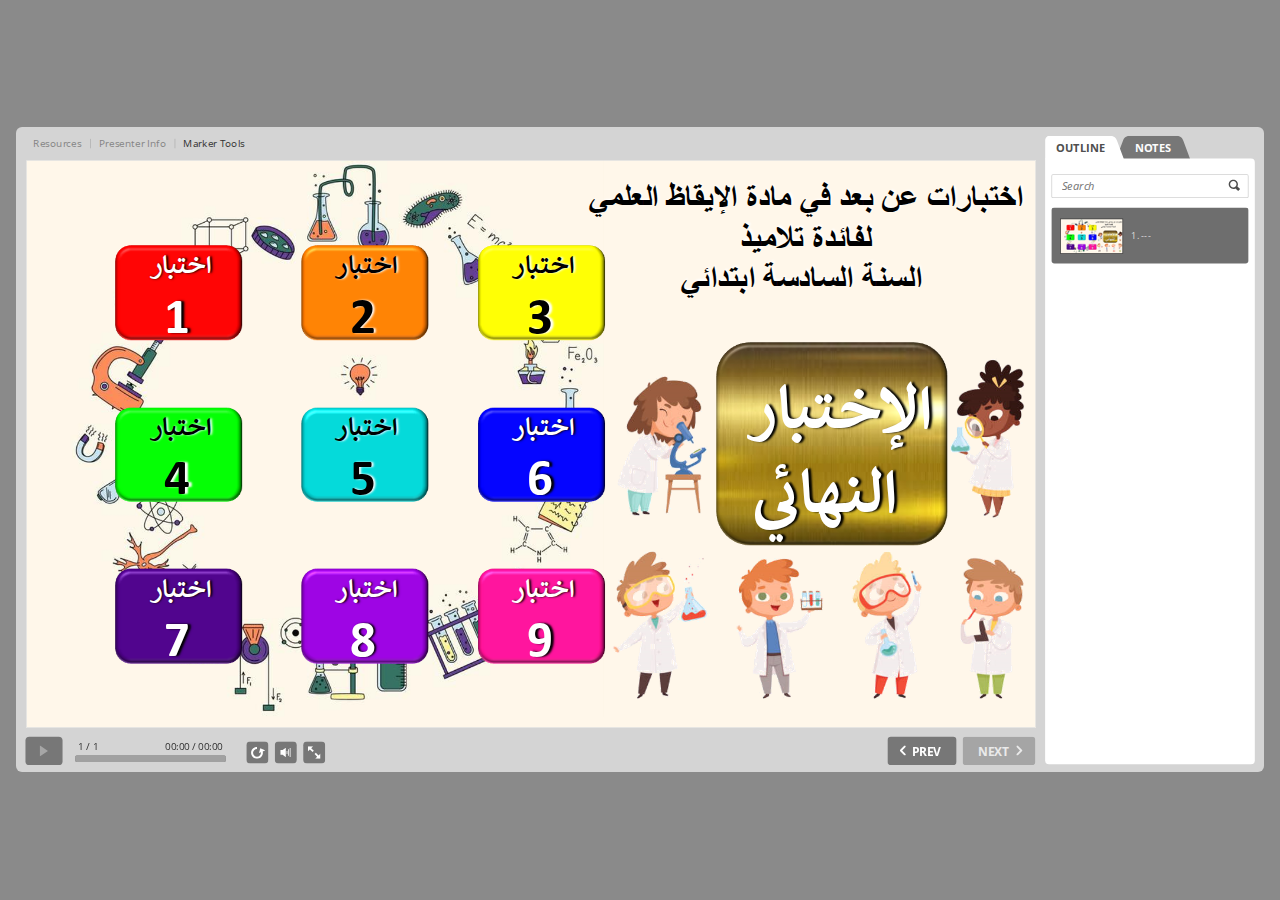
<file: test site1 (Published)/index.html>
<!DOCTYPE html>
<!-- Created with iSpring --><!-- 1582 824 --><!--version 9.0.0.24913 --><!--type html --><!--mainFolder ./ -->
<html style=background-color:#8a8a8a;>
<head>
    <meta http-equiv="Content-Type" content="text/html;charset=utf-8"/><meta name="viewport" content="width=device-width,initial-scale=1,minimum-scale=1,maximum-scale=1,user-scalable=no"/><meta name="format-detection" content="telephone=no"/><meta name="apple-mobile-web-app-capable" content="yes"/><meta name="apple-mobile-web-app-status-bar-style" content="black"/><meta http-equiv="X-UA-Compatible" content="IE=edge"/><meta name="msapplication-tap-highlight" content="no"/><title>test site1</title><link rel="apple-touch-icon-precomposed" href="data/apple-touch-icon.png"/><link rel="shortcut icon" type="image/ico" href="data/favicon.ico"/><style>body {background-color:#8a8a8a;}#spr0_471e9a {display:none;}</style>
    <script>

(function() {
	var userAgent = navigator.userAgent.toLowerCase();

	var useMobilePlayer = userAgent.indexOf("iemobile") < 0 && (userAgent.match(/iPhone|iPad|iPod/i) || userAgent.indexOf("android") >= 0);
	
	if (useMobilePlayer) {
		var insideMobilePlayer = userAgent.indexOf("ismobile") >= 0 || location.hash.length > 0;
		if (!insideMobilePlayer) {
			location.replace("ismplayer.html" + location.search);
		}
	}
})();

</script>
    
    <style>
		#playerView {
			position:relative;
			-webkit-tap-highlight-color:rgba(0,0,0,0);
			-webkit-user-select:none;
			-moz-user-select:none;
			-webkit-touch-callout:none;
			-webkit-user-drag:none;
		}
		#playerView * {
			position:absolute;
		}
		#preloader {
			width: 50px;
			height: 50px;
			position: absolute;
			top: 0;
			left: 0;
			bottom: 0;
			right: 0;
			margin: auto;
			border-radius: 10px;
			background-color: rgba(0, 0, 0, 0.5);
		}

		#preloader::after {
			content: '';
			position: absolute;
			background: url([data-uri]);
			background-size: cover;
			top: 0;
			left: 0;
			bottom: 0;
			right: 0;
			animation: preloader_spin 1s infinite linear;
			-webkit-animation: preloader_spin 1s infinite linear;
		}

		@keyframes preloader_spin { 0% {transform: rotate(0deg);} 100% {transform: rotate(360deg);} }
		@-webkit-keyframes preloader_spin { 0% {-webkit-transform: rotate(0deg);} 100% {-webkit-transform: rotate(360deg);}}
    </style>
</head>
<body>
	<div id="preloader"></div>
	<script src="data/browsersupport.js?39599EE8"></script>
	<script src="data/player.js?39599EE8"></script>
    <div id="content"></div>
    <div id="spr0_471e9a"></div>
    <script>
		(function(startup){
			function start(savedPresentationState)
			{
				var presInfo = "eNq1V91u28gVfhWCiwVaQFEpivrzXhS0RNtEZEor0nHSOCBG0shiTZFckpLjDQx0i90UyHvsps1Ft0VumjexbvskPWeGpEhKtpw2NW2TPOc7PzPzzZnDN6IjHohvmnKje9SSO08O5a78RKm160/ah/[base64]/3oWQHd2YMeF9Cth9GrZQG9Z5SraR6tSA+j40LeLWn3bANcXBQYjPsmEm9BHqCcpHJ3K1ZFDJEv4i2j/RtxlrDjNo2LriAJHW5yo8nTEackJhe/i1xnSmvVP+LCTcrSCVtPC306mS6eL8a1auBd8q3carONrNQh2jRLCJKUKpucX4P13fu7v999uPsr3P95EdYuwgvv7v36x7uf82KUrN+u/wJvv6zfcUxeL2+L6tsiZVvU2Ba1tkXtbVFnW9Qsi+Dvg3D3af1WgPdPd78K6x/W74T1TyD/9e5vAh/m+t36zyD4F3/9BOP8CUE/rn/AwXLgB9C8R/ndPy5CDvy4fpu6+Mj8fWSvEOgDvLBp4mUQ1hmIAsVRqrGZV6otpdNSGlBrlUZLbsn0Sa12+6qCS8no9PJVQjlOkmliLPEfJbHmpZQT1GFPQB/mIpqTgEaJyOT+nvHbTXK74vcZv1373BMX8N0xPPJERhdxEFBPMAkrwEvQJ3SbebFUvfZnMxHsVCiEVanZbiutZgMOoIrYw6zljtxptlsNlmsJMC0CLuE13ZkQe7w3eO0LB6+I42R7brJw9mYhf/EsnK0sxvvTqP+/JmMrHwimJOl0ieuMQ2crGSWfjFTtNOSaAq1DK8ul2W40lCwbqdrKkkjCV2VZakn1Gr6Pt+I3kvhq6BB3K3qjFF1qyK16Pnqt1qkpEhs5KSOmZQTLRqrLrWwIaT4QgHU2E/w3LJwQbvqwwKMCS7blLKjreHiurtLxbGA4rvGNiUBcWj+r1kGKCHMnE39YpQ/XuVqemH2fD/FGHC/j2PeqE9+LqRdXPT9cEJy/r47YD0QsIfwVDXfpZ2RCc+Yt9lNSp7aNFl54ePmLgHg3ff/[base64]/fpCRPmZGfPgSZbrORYsZyrAIkjslkvgASR2xINIJHGurezIf3BQmvaGj5PjTar/JhVpvGTGfb+dDuDk6HqvHC7g+OB/ahfoz1jjNZQCpfeL+Rm83XtUbzt+C4jDdP1X6/ZCEwg4aU4Q1rNOjbYKT1bUN7Dt2cyG471IMzq68bGh4BydMO0HCkPcMDA29cfTYaaYZlm329p9m6aRsDi+XZ1ywNaqH4wl8Kc7KiQuwLK4deC/GcCjBhTkgFtr6owKLgeEvKffYGp6pu2CPNtEZ619IHBvgx/TC8qTBrsoznfgheI2HqRGTs0ilzDWxj+mRJSOz4ngC/8dwBpL8gjldNI5wb/YHas9Xh0D7VTFM9xoFbWYpgUPBy7cRz0E2pXwFP1x6SW5iFlArOwBRIELjOhCMd+JDFRIbA8CTYSD3XjWPbGgz6pq0ZvVQCETVvKvRCgqnvBI9UUxshLiQR7IH7IDanAkMJquvuAp7oxyd9+LOYwxPncu7CX7zb61DDOR9SjythhbURUMA0zwejHssbDAUiBCSKrmF/FlY3P3PcXje6A+BJ18r7sBCa2sOEO94E1phO4tQGYqps+RN2QX6wcLbFeYzEWiyjWMDi79KYstgOJkYmbCnGdOYDy1xKVpwaEISXFB6hr54Z3RP70DLg8VDDGeyTpTeZF9TAxN0syXNiCfOeX/kkQmJkHw6ew8bAzTfYVgye4p57uq14oZk4TvjPVIb6TD9W2XzAPkt3R7bJJgTJ7t4IZDKBEoursHL8ZQQSTBf2CBt7VN3lzdS+PYNF1tX+fVuWG8P8srdLZwVtIivMiT8oCV2thwz69kz/g32k6n2tt2vJyI3g+bFApiviTSgs0oTg7N2AbupMmQ5ZwcJ8t3S+F0icFIqvkyJj9LTnX+8OW6g+9xEGCjhdBPG+CDj8JMv7gyGf74/0mIE8FMbsaoY60gdfaDojZ7F0eZl65KRmCXz2xO6N9ahxf8YU/3cBTV7aNDhxWAWFQ8ItK0/Qx6E+YGVzSstq3ThC1TBtBISkEyiAjEGKM3zhYah5AsPk4Uw4YBZQw8qQZ5BRMeYzrENl2Ll2aOoW1qxzOsaukgMYeR9fUhl399XS3GFdqGGWbvUxAQPsLpMTMhJcZ8F63NT07FRL0+YlqZjXub90p4zSrnPFyhKMe7mg26f9LPQXTOqSKCUBr36/3x8sSXXEfQ+3TrGMlY+fuxwp982gqakjOG66qtFlR1EXieoWdEAizL9vmdmBBWxakHgyh9I8Y714Hs97tp52pIJNmqhJSZgecQmu7JSLhUR8sAOLpyLsTW1j89LwYxq9ugeLsTdQk/d90O4neEs9LLljbxtl0pJm6kKLaumwol+mWyS8eC18bO+rqXvgRTKXqmWp3ZNToI7JmeIvwwn7oC4BT9XRU9iBrJsC5Cn7KhD4Z8EWmA8WFzPe5SvXmS/j5Au/BHlUNcJkLH1oq70e+4RAkkHfesUL4xTaueQ7WnDhW6Jo0z1RDdjSZTM6deLddiNNy74dsNXm/W6ffxT++0+/cBgrZOlOAnrz9xy5V2ld66svYHTQRuLmhfnipWbTmGZGn9Wa7vZabFczzw82rLs9bbq09Ksm22Nf7ntmb2i2Qf7XwKWtcXv7H8iP8jE=";
				PresentationPlayer.start(presInfo, "content", "playerView", onPlayerInit, savedPresentationState);
				function onPlayerInit(player)
				{
					(player);

					var preloader = document.getElementById("preloader");
					preloader.parentNode.removeChild(preloader);
				}
			}

			if (startup)
				startup(start);
			else
				start();
		})();
    </script>
</body>
</html>
</file>
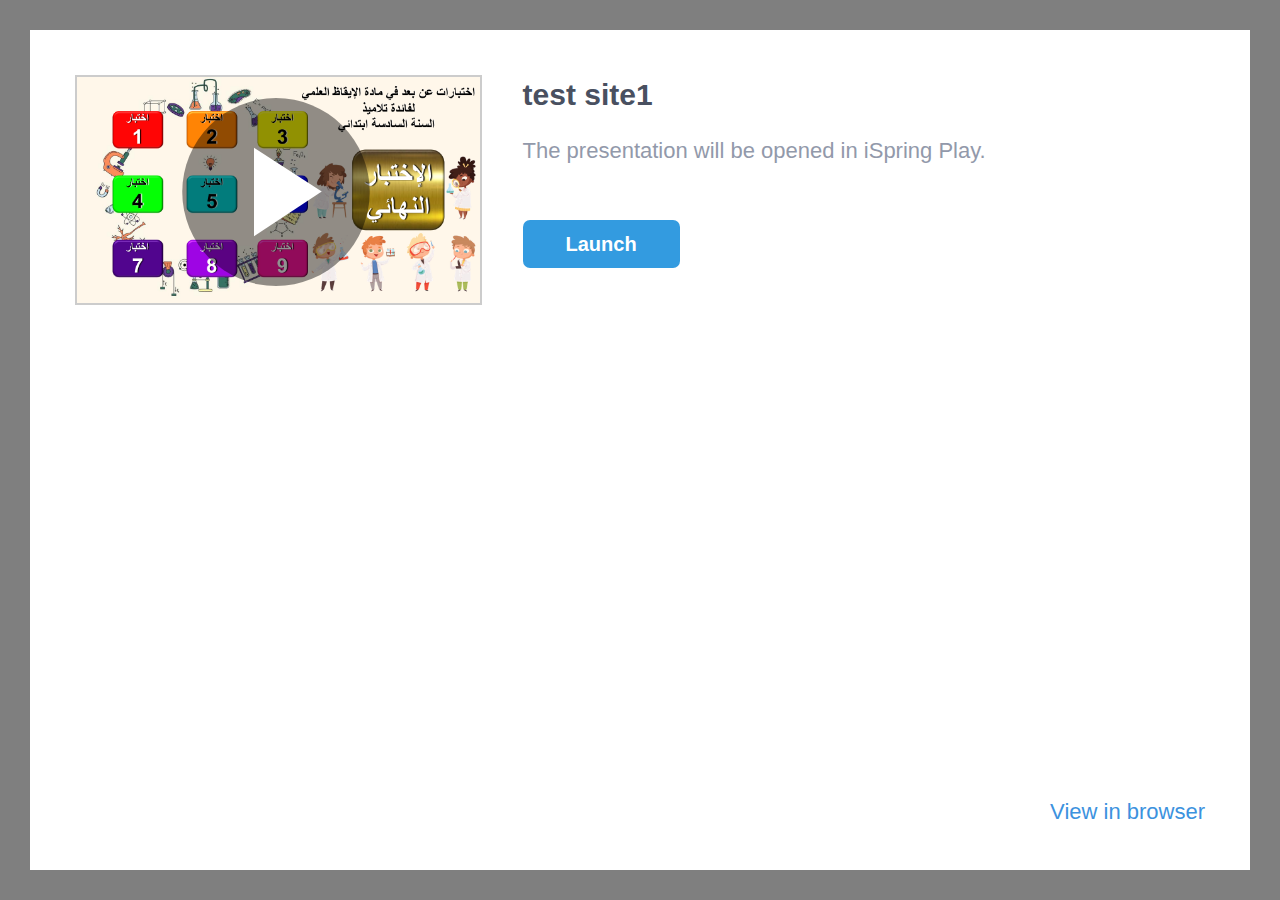
<file: test site1 (Published)/ismplayer.html>
﻿<!DOCTYPE html>
<html>
<head>


	<meta http-equiv="Content-Type" content="text/html;charset=utf-8"/>
	<meta name="viewport" content="width=device-width, initial-scale=1"/>
	<meta name="format-detection" content="telephone=no"/>
	<!-- <meta name="apple-itunes-app" content="app-id=642452385, app-argument="/> -->
	<title>test site1</title>
	<link rel="stylesheet" type="text/css" href="data/ismplayer/style.css"/>
	<link rel="stylesheet" type="text/css" href="data/ismplayer/style_mini.css" media="only screen and (max-device-width: 605px), only screen and (max-device-height: 605px)" />
</head>
<body>
	<script>
		var isIpad = navigator.userAgent.match(/iPhone|iPad|iPod/i);
		document.body.className = isIpad ? "ipad" : "android";
		// ios7 scroll fix
		if (isIpad) {
		
			if (window.innerHeight != document.documentElement.clientHeight) {
				var fixViewportHeight = function() {
					document.documentElement.style.height = window.innerHeight + "px";
				};

				window.addEventListener("orientationchange", fixViewportHeight, false);
				fixViewportHeight();
			}
			
			var forceRedraw = function() {
				var origDisplay = document.body.style.display;
				document.body.style.display = 'none';
				document.body.offsetHeight;
				document.body.style.display = origDisplay;
			};
				
			window.addEventListener("resize", forceRedraw, false);
		}
	</script>

	<div class="mainLayer">
		<div class="launcher">
			<img class="preview" src="data/ismplayer/preview.png"></img>
			<a class="btnPlay" id="btnPlay"></a>
		</div>
		<div class="info">
			<h1>test site1</h1>
			<p id="launchDesc">The presentation will be opened in iSpring Play.</p>
			<p id="launchDescWithVideo">The presentation contains video narration. 
To view with video, use iSpring Play.</p>
			<p id="downloadAppDesc" class="hidden">To view this presentation, download the free iOS application iSpring Play.</p>
			<div class="buttons">
				<a id="btnOpenInApp" class="text_button" href="#" ontouchstart="">
					Launch
				</a>
				<a id="btnDownloadApp" class="app_store hidden" href="#"></a>
			</div>
		</div>
		<div class="bottom_area" id="bottomAreaNormal">
			<a href="#" id="btnOpenInBrowser">View in browser</a>
			<a href="#" id="btnOpenInBrowserWithoutVideo">View in browser without video</a>
		</div>
	</div>

<script>
	var IOS_APP_SCHEME = "ismobile";
	var IOS_STORE_URL = "https://itunes.apple.com/us/app/ispring-mobile/id642452385?mt=8";

	var ANDROID_APP_SCHEME = "ismobile";
	var ANDROID_APP_PACKAGE = "com.ispringsolutions.mplayer";

	var appMeta = document.querySelector("meta[name='apple-itunes-app']");
	if(appMeta) {
		appMeta.setAttribute('content', appMeta.getAttribute('content') + getBasePath());
	}

	function $(id) {
		return document.getElementById(id);
	}

	function show(element, visible) {
		if (visible) {
			element.className = element.className.replace(/hidden/g, '');
		} else {
			element.className += ' hidden';
		}
	}

	function now() {
		return +new Date();
	}

	function createEmptyIframe() {
		var iframe = document.createElement("iframe");
		iframe.style.border = "none";
		iframe.style.width = "1px";
		iframe.style.height = "1px";

		return iframe;
	}

	function strEndsWith(str, suffix) {
		var l = str.length - suffix.length;
		return l >= 0 && str.indexOf(suffix, l) == l;
	}

	function getBasePath() {
		var params = location.search || "";
		var host = location.host;

		// remove file name from url
		var path = location.pathname.split("/");
		path.length = path.length - 1;

		return host + path.join("/") + "/" + params;
	}

	function getIspringPlayUrl() {
		var ispringPlayUrl = decodeURIComponent((window.location.search.match(/(\?|&)ispringPlayUrl\=([^&]*)/)||['','',''])[2]);
		return ispringPlayUrl.length > 0 ? ispringPlayUrl : getBasePath();
	}

	function showDownloadButton(showDownload) 
	{
		show($("launchDesc"), !showDownload);
		show($("launchDescWithVideo"), !showDownload);
		show($("btnOpenInApp"), !showDownload);

		show($("downloadAppDesc"), showDownload);
		show($("btnDownloadApp"), showDownload);
	}

	function getIOSVersion() {
		if((/iphone|ipod|ipad/gi).test(navigator.platform)) { 
			var versionString = navigator.appVersion.substr(navigator.appVersion.indexOf(' OS ')+4); 
			versionString = versionString.substr(0, versionString.indexOf(' ')); 
			versionString = versionString.replace(/_/g, '.'); 
			return versionString; 
		}
		return '';
	}

	function getIOSMajorVersion() {
		var version = getIOSVersion();
		if(version == ''){
			return 0;
		}
		var dotIndex = version.indexOf('.');
		if(dotIndex <= 0){
			return Number(version);
		}
		return Number(version.substr(0, dotIndex));
	}

	var IosLauncher = function() {
		function startApp(redirectToStore) {

			var launchUrl = IOS_APP_SCHEME + "://" + getIspringPlayUrl();
			if(getIOSMajorVersion() >= 9) {
				// iframe using method doesn't work since iOS 9
				setTimeout(function() {
					onAppStartFailed(redirectToStore)
				}, 2718);
				window.top.location.replace(launchUrl);
			} else {
				var launchTime = now();
				setTimeout(function() {
					document.body.removeChild(iframe);
					
					if (now() - launchTime < 1500) {
						onAppStartFailed(redirectToStore);
					}
				}, 1000);
				var iframe = createEmptyIframe();
				iframe.src = launchUrl;
				document.body.appendChild(iframe);
			}
		}

		function onAppStartFailed(redirectToStore) {
			if (redirectToStore) {
				location.replace(IOS_STORE_URL);
			} else {
				showDownloadButton(true);
			}
		}

		document.addEventListener("visibilitychange", function(event) {
			if (!window.document.hidden)
			{
				show($("launchDesc"), true);
				show($("launchDescWithVideo"), true);
				show($("btnOpenInApp"), true);

				show($("downloadAppDesc"), false);
				show($("btnDownloadApp"), false);
			}
		});

		this.launch = function(redirectToStore /* = true */) {
			redirectToStore = (redirectToStore == undefined ? true : redirectToStore);

			setTimeout(function() {
				startApp(redirectToStore);
			}, 50);

			return false;
		};
	};

	var AndroidLauncher = function() {
		function pageIsHidden() {
			return document.hidden || document.mozHidden || document.webkitHidden;
		}

		function launchFromLink() {
			var href = "intent://" + getIspringPlayUrl() + "#Intent;" +
					"scheme=" + ANDROID_APP_SCHEME + ";" +
					"package=" + ANDROID_APP_PACKAGE + ";" +
					"end";
			var target = "_top";
			
			$("btnOpenInApp").href = href;
			$("btnOpenInApp").target = target;
			
			$("btnPlay").href = href;
			$("btnPlay").target = target;

			return true;
		}

		function launchFromIframe() {
			var onIframeLoaded = function(redirectToMarket) {
				document.body.removeChild(iframe);

				if (redirectToMarket) {
					location.assign("market://details?id=" + ANDROID_APP_PACKAGE);
				}
			};

			var iframe = createEmptyIframe();
			if (navigator.userAgent.indexOf('Firefox') > 0) {
				var loadStartTime = now();
				setTimeout(function() {
					var appStarted = pageIsHidden() || now() - loadStartTime > 400;
					onIframeLoaded(!appStarted);
				}, 200);
			} else {
				iframe.onload = function() {
					onIframeLoaded(true);
				};
			}

			iframe.src = ANDROID_APP_SCHEME + "://" + getIspringPlayUrl();
			document.body.appendChild(iframe);

			return false;
		}

		function isIntentUrlSupported() {
			var userAgent = navigator.userAgent;

			var matches = userAgent.match(/Chrome\/(\d+)/);
			if (!matches) {
				return false;
			}

			if (/OPR\/\d+/.test(userAgent) ||     // Opera
				/Version\/\d+/.test(userAgent)) { // or Dolphin
				return false;
			}

			var version = parseInt(matches[1]);
			return version >= 25;
		}

		this.launch = function() {
			return isIntentUrlSupported()
				? launchFromLink() : launchFromIframe();
		};
	};

	var launcher = isIpad ? new IosLauncher() : new AndroidLauncher();
	
	$("btnPlay").onclick = function() {
		return launcher.launch(false);
	};

	$("btnOpenInApp").onclick = function() {
		return launcher.launch(false);
	};

	$("btnDownloadApp").onclick = function() {
		this.href = IOS_STORE_URL;
		return true;
	};

	var openInBrowserCallback = function() {
		var basePath = getBasePath();
		var params = '';
		var parts = basePath.split('?');
		if(parts.length == 2)
		{
			basePath = parts[0];
			params = '?' + parts[1];
		}
		this.href = "//" + basePath + 'index.html' + params + "#inbrowser";
		return true;
	};

	$("btnOpenInBrowser").onclick = openInBrowserCallback;
	$("btnOpenInBrowserWithoutVideo").onclick = openInBrowserCallback;



</script>

<script>
	var isIphone = navigator.userAgent.match(/iPhone/i);
	var hasVideo = false;
	
	if (isIphone && hasVideo && getIOSMajorVersion() < 10)
	{
		document.getElementById("launchDesc").style.display = "none";
		document.getElementById("btnOpenInBrowser").style.display = "none";
	}
	else
	{
		document.getElementById("launchDescWithVideo").style.display = "none";
		document.getElementById("btnOpenInBrowserWithoutVideo").style.display = "none";
	}
</script>
</body>
</html>
</file>
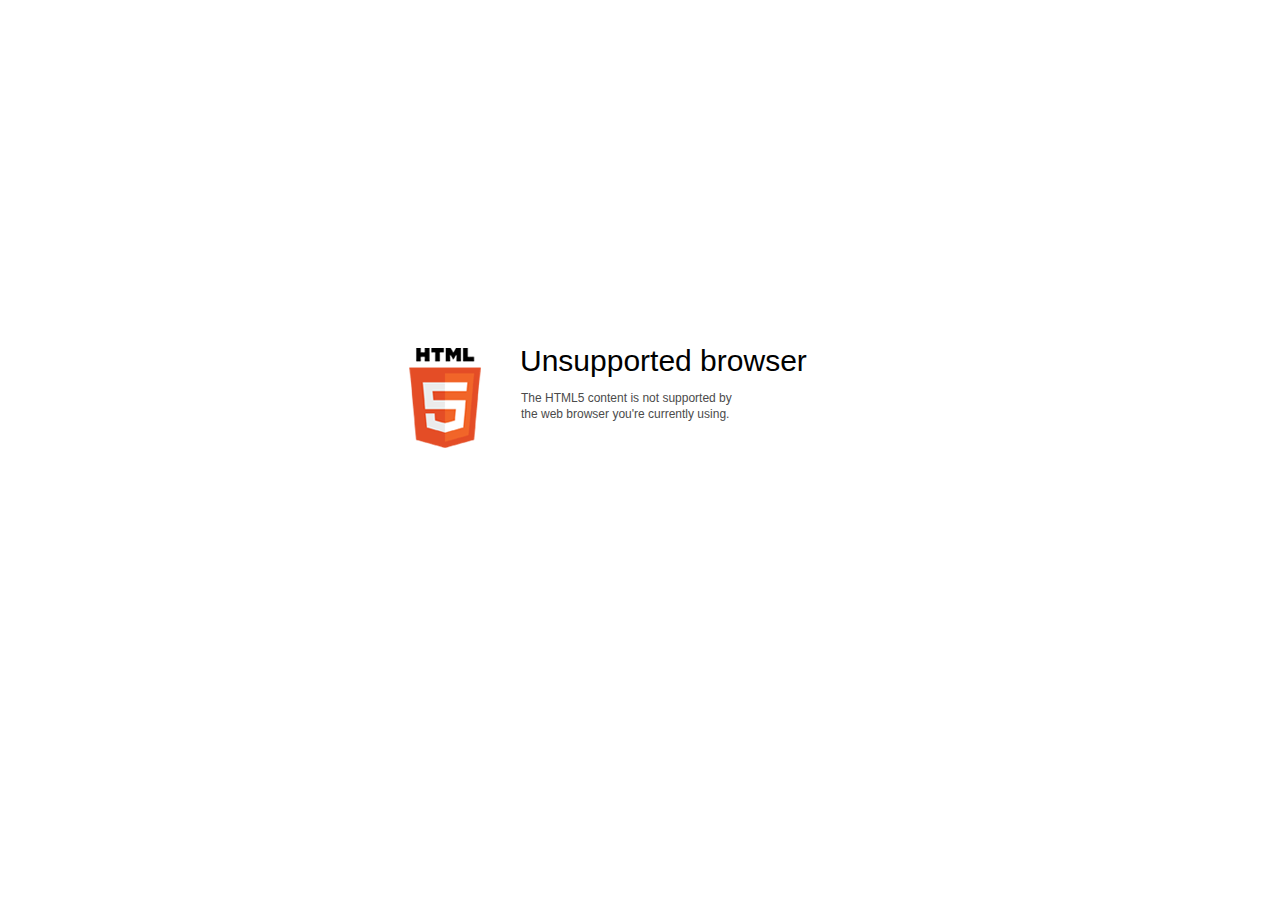
<file: test site1 (Published)/data/html5-unsupported.html>
﻿<html>
<head>
    <meta http-equiv="Content-Type" content="text/html;charset=utf-8"/>
    <meta name="viewport" content="width=device-width,initial-scale=1,maximum-scale=1">
    <meta name="format-detection" content="telephone=no">
    <meta name="apple-mobile-web-app-capable" content="yes">
    <meta name="apple-mobile-web-app-status-bar-style" content="black">
    <meta http-equiv="X-UA-Compatible" content="IE=edge">
    <meta name="msapplication-tap-highlight" content="no" />
    <title>Update your Web browser</title>
    <style>
        body {
            background: #fff;
        }

        .container {
            background: url(html5.png) no-repeat;
            position: absolute;
            width: 405px;
            height: 100px;

            top: 50%;
            margin-top: -102px;
            left: 50%;
            margin-left: -231px;
        }

        .title {
            left: 111px;
            width: 290px;
            height: 20px;
            font-family: Arial;
            font-size: 30px;
            color: #000;
            position: absolute;
            line-height: 28px;
            top: -1px;
        }
        
        .message {
            font-family: Arial;
            font-size: 12px;
            color: #4b4b4b;
            line-height: 16px;
            padding-top: 15px;
            padding-left: 1px;
        }
    </style>
</head>
<body>
<div class="container" id="container">
    <div class="title">Unsupported browser
        <div class="message">The HTML5 content is not supported by<br>the web browser you're currently using.</div>
    </div>
</div>
</div>
</body>
</html>
</file>
<file: test site1 (Published)/data/ismplayer/style.css>
html, body {
	margin: 0;
	padding: 0;
	height: 100%;
}

body {
	background: #7F7F7F;
	box-sizing: border-box;
	font-family: Helvetica;
	overflow: hidden;
}

.hidden {
	display: none !important;
}

.mainLayer {
	background: white;
	position: absolute;
	left: 30px;
	top: 30px;
	right: 30px;
	bottom: 30px;
}

.mainLayer .launcher .preview {
	border: 2px solid rgba(0, 0, 0, 0.2);
}

.mainLayer .launcher .btnPlay {
	display: block;
	position: absolute;
	left: 0px;
	top: 0px;
	width: 100%;
	height: 100%;
	background: url('play.svg') center no-repeat;
}

.mainLayer .launcher .btnPlay {
	background-size: 80% 80%;
}

.mainLayer .info {
	pointer-events: none;
}

.mainLayer .info > h1 {
	font-size: 30px;
	font-weight: bold;
	color: #495060;
}

.mainLayer .info > p {
	font-size: 22px;
	font-weight: lighter;
	color: #9299AA;
}

.mainLayer .info .buttons {
	pointer-events: all;
}

#btnOpenInApp {
	display: inline-block;
	width: 157px;
	height: 48px;
	background: #339BE0;
	border-radius: 7px;
	color: white;
	text-decoration: none;
	text-align: center;
	line-height: 48px;
	font-size: 20px;
	font-weight: bold;
}

#btnDownloadApp {
	display: inline-block;
	width: 169px;
	height: 50px;
	background: url('app_store2x.png');
	background-size: contain;
}

#btnOpenInBrowser, #btnOpenInBrowserWithoutVideo {
	font-size: 22px;
	font-weight: lighter;
	color: #3C92DE;
	text-decoration: none;
}

@media (orientation: portrait) {

	.mainLayer .launcher {
		width: 80%;
		position: relative;
		margin: 40px auto;
	}

	.mainLayer .launcher .preview {
		max-width: 100%;
		max-height: 206px;
		display: block;
		margin: 0 auto;
	}

	.mainLayer .info {
		position: relative;
		margin-left: 40px;
		margin-right: 40px;
		text-align: center;
	}

	.mainLayer .info > h1 {
		margin-top: 65px;
		margin-bottom: 0;
	}

	#launchDesc {
		margin-top: 33px;
	}

	#downloadAppDesc {
		margin-top: 33px;
	}

	.mainLayer .info .buttons {
		margin-top: 50px;
	}

	.mainLayer .bottom_area {
		position: absolute;
		bottom: 52px;
		left: 40px;
		right: 40px;
		text-align: center;
	}

}

@media (orientation: landscape) {

	.mainLayer .launcher {
		position: relative;
		max-width: 33%;
		float: left;
		margin: 45px;
		margin-bottom: 9999px;
	}
	
	.mainLayer .launcher .preview {
		max-width: 100%;
		max-height: 400px;
	}

	.mainLayer .info {
		position: relative;
		white-space: pre-wrap;
		margin-right: 45px;
	}

	.mainLayer .info > h1 {
		margin-top: 12px;
		margin-bottom: 0;
	}

	.mainLayer .info .buttons {
		white-space: normal;
		margin-top: -38px;
	}

	#launchDesc {
		margin-top: -10px;
	}

	#downloadAppDesc {
		margin-top: -28px;
	}

	#btnDownloadApp {
		margin-top: 18px;
	}

	.mainLayer .bottom_area {
		position: absolute;
		bottom: 45px;
		right: 45px;
	}

}
</file>
<file: test site1 (Published)/data/ismplayer/style_mini.css>
.mainLayer {
	left: 0px;
	top: 0px;
	right: 0px;
	bottom:0px;
}

.mainLayer .info > h1 {
	font-size: 24px;
	line-height: 27px;
	max-height: 81px;
	overflow: hidden;
}

.mainLayer .info > p {
	font-size: 18px;
}

#btnOpenInBrowser, #btnOpenInBrowserWithoutVideo {
	font-size: 18px;
}

@media (orientation: portrait) {

	.mainLayer .launcher {
		width: 80%;
		position: relative;
		margin: 20px auto;
	}

	.mainLayer .launcher .preview {
		max-width: 100%;
		max-height: 155px;
		display: block;
		margin: 0 auto;
	}

	.mainLayer .info {
		position: relative;
		margin-left: 20px;
		margin-right: 20px;
		text-align: center;
	}

	.mainLayer .info > h1 {
		margin-top: 24px;
		margin-bottom: 0;
	}

	#launchDesc {
		margin-top: 16px;
	}

	#downloadAppDesc {
		margin-top: 16px;
	}

	.mainLayer .info .buttons {
		margin-top: 20px;
	}

	.mainLayer .bottom_area {
		position: absolute;
		bottom: 20px;
		left: 20px;
		right: 20px;
		text-align: center;
	}

}

@media (max-height : 400px) and (orientation : portrait) {
	
	.mainLayer .launcher .preview {
		max-height: 100px;
	}
	
	.mainLayer .info > h1 {
		font-size: 22px;
		line-height: 25px;
		max-height: 50px;
	}
	
	.mainLayer .info > p {
		font-size: 16px;
	}

	#btnOpenInBrowser {
		font-size: 16px;
	}
	
	.mainLayer .info > h1 {
		margin-top: 18px;
		margin-bottom: 0;
	}
	
	#launchDesc {
		margin-top: 12px;
	}

	#downloadAppDesc {
		margin-top: 12px;
	}

	.mainLayer .info .buttons {
		margin-top: 16px;
	}
}

@media (orientation: landscape) {

	.mainLayer .launcher  {
		max-width: 33%;
	}
	
	.mainLayer .launcher .preview {
		max-width: 100%;
		max-height: 200px;
	}

	.mainLayer .launcher {
		position: relative;
		float: left;
		margin: 20px;
		margin-bottom: 9999px;
	}

	.mainLayer .info {
		position: relative;
		white-space: pre-wrap;
		margin-right: 20px;
	}

	.mainLayer .info > h1 {
		margin-top: -18px;
		margin-bottom: 0;
	}

	.mainLayer .info .buttons {
		white-space: normal;
		margin-top: -48px;
	}

	#launchDesc {
		margin-top: -20px;
	}

	#launchDescWithVideo {
		margin-top: -40px;
	}

	#downloadAppDesc {
		margin-top: -38px;
	}

	#btnDownloadApp {
		margin-top: 18px;
	}

	.mainLayer .bottom_area {
		position: absolute;
		bottom: 20px;
		right: 20px;
	}

}
</file>
